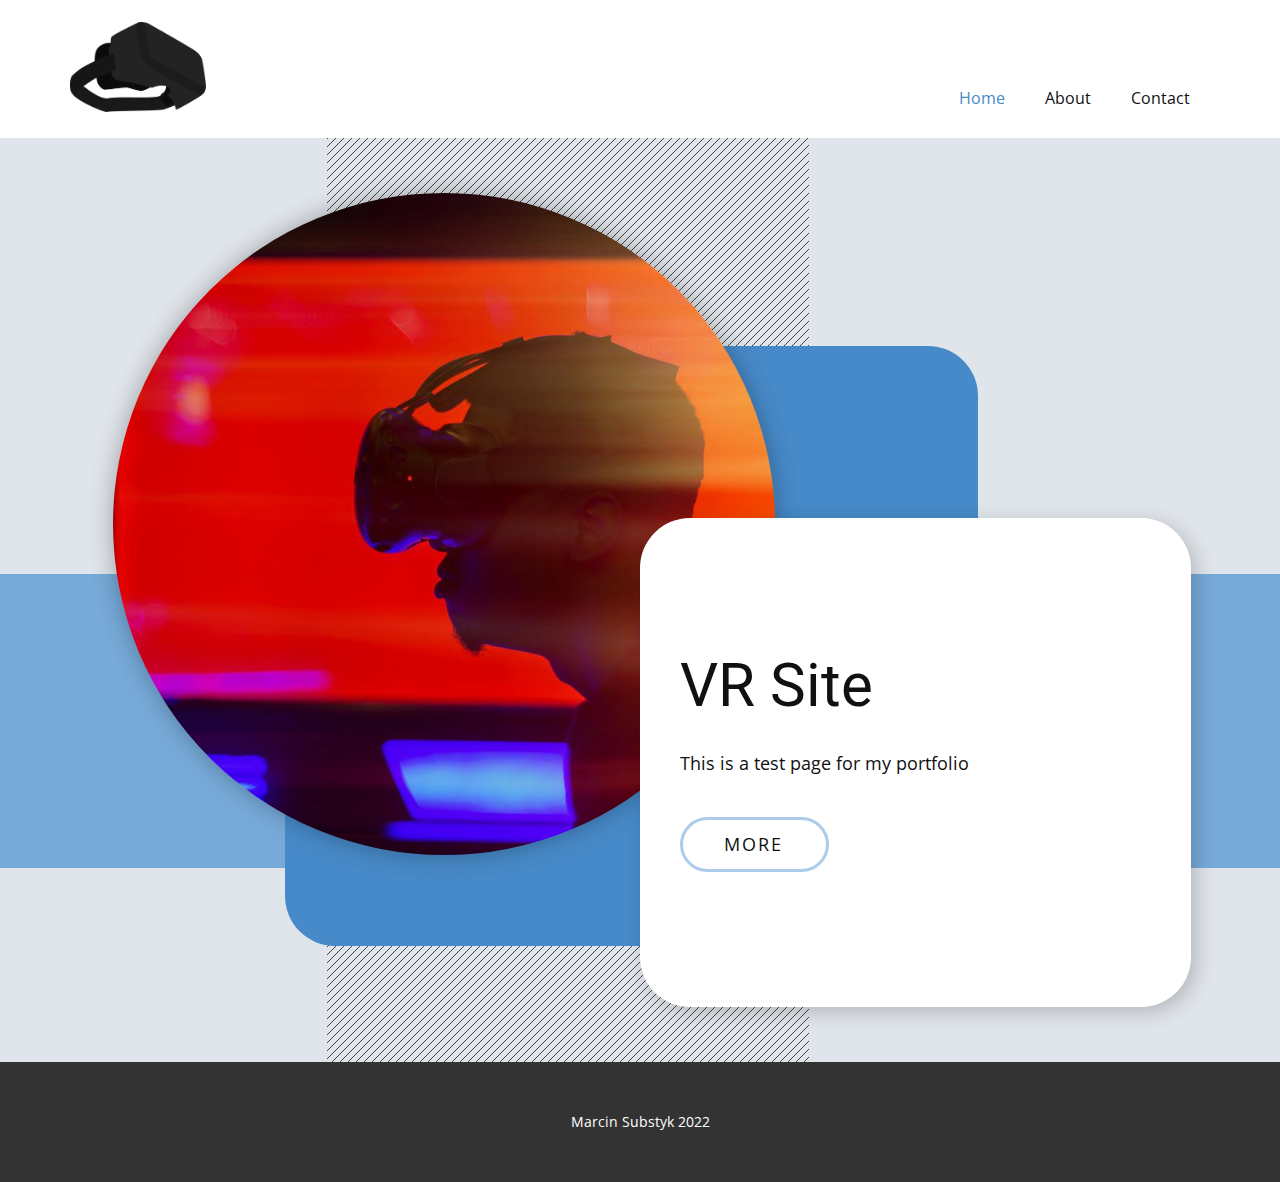
<file: HTML/index.html>
<!DOCTYPE html>
<html style="font-size: 16px;">
  <head>
    <meta name="viewport" content="width=device-width, initial-scale=1.0">
    <meta charset="utf-8">
    <meta name="keywords" content="VR">
    <meta name="description" content="Test site to portfolio - Marcin Substyk">
    <title>Home</title>
    <link rel="stylesheet" href="page.css" media="screen">
<link rel="stylesheet" href="Home.css" media="screen">
    <script class="u-script" type="text/javascript" src="jquery.js" defer=""></script>
    <script class="u-script" type="text/javascript" src="page.js" defer=""></script>
    <link id="u-theme-google-font" rel="stylesheet" href="https://fonts.googleapis.com/css?family=Roboto:100,100i,300,300i,400,400i,500,500i,700,700i,900,900i|Open+Sans:300,300i,400,400i,500,500i,600,600i,700,700i,800,800i">
    
    
    <meta name="theme-color" content="#478ac9">
    <meta property="og:title" content="Home">
    <meta property="og:description" content="Test site to portfolio - Marcin Substyk">
    <meta property="og:type" content="website">
  </head>
  <body data-home-page="Home.html" data-home-page-title="Home" class="u-body u-xl-mode"><header class="u-clearfix u-header u-header" id="sec-1793"><div class="u-clearfix u-sheet u-valign-middle u-sheet-1">
        <a class="u-image u-logo u-image-1" data-image-width="1280" data-image-height="845">
          <img src="images/logo.png" class="u-logo-image u-logo-image-1">
        </a>
        <nav class="u-menu u-menu-dropdown u-offcanvas u-menu-1">
          <div class="menu-collapse" style="font-size: 1rem; letter-spacing: 0px;">
            <a class="u-button-style u-custom-left-right-menu-spacing u-custom-padding-bottom u-custom-top-bottom-menu-spacing u-nav-link u-text-active-palette-1-base u-text-hover-palette-2-base" href="#">
              <svg class="u-svg-link" viewBox="0 0 24 24"><use xmlns:xlink="http://www.w3.org/1999/xlink" xlink:href="#menu-hamburger"></use></svg>
              <svg class="u-svg-content" version="1.1" id="menu-hamburger" viewBox="0 0 16 16" x="0px" y="0px" xmlns:xlink="http://www.w3.org/1999/xlink" xmlns="http://www.w3.org/2000/svg"><g><rect y="1" width="16" height="2"></rect><rect y="7" width="16" height="2"></rect><rect y="13" width="16" height="2"></rect>
</g></svg>
            </a>
          </div>
          <div class="u-custom-menu u-nav-container">
            <ul class="u-nav u-unstyled u-nav-1"><li class="u-nav-item"><a class="u-button-style u-nav-link u-text-active-palette-1-base u-text-hover-palette-2-base" href="Home.html" style="padding: 10px 20px;">Home</a>
</li><li class="u-nav-item"><a class="u-button-style u-nav-link u-text-active-palette-1-base u-text-hover-palette-2-base" href="https://magikit.github.io/" style="padding: 10px 20px;">About</a>
</li><li class="u-nav-item"><a class="u-button-style u-nav-link u-text-active-palette-1-base u-text-hover-palette-2-base" href="https://magikit.github.io/" target="_blank" style="padding: 10px 20px;">Contact</a>
</li></ul>
          </div>
          <div class="u-custom-menu u-nav-container-collapse">
            <div class="u-black u-container-style u-inner-container-layout u-opacity u-opacity-95 u-sidenav">
              <div class="u-inner-container-layout u-sidenav-overflow">
                <div class="u-menu-close"></div>
                <ul class="u-align-center u-nav u-popupmenu-items u-unstyled u-nav-2"><li class="u-nav-item"><a class="u-button-style u-nav-link" href="Home.html">Home</a>
</li><li class="u-nav-item"><a class="u-button-style u-nav-link" href="https://magikit.github.io/">About</a>
</li><li class="u-nav-item"><a class="u-button-style u-nav-link" href="https://magikit.github.io/" target="_blank">Contact</a>
</li></ul>
              </div>
            </div>
            <div class="u-black u-menu-overlay u-opacity u-opacity-70"></div>
          </div>
        </nav>
      </div></header>
    <section class="u-clearfix u-palette-5-light-2 u-valign-middle-xs u-section-1" id="carousel_135c">
      <div class="u-container-style u-group u-image u-image-tiles u-image-1" data-image-width="64" data-image-height="80">
        <div class="u-container-layout u-container-layout-1"></div>
      </div>
      <div class="u-expanded-width u-palette-1-light-1 u-shape u-shape-rectangle u-shape-1"></div>
      <div class="u-palette-1-base u-radius-50 u-shape u-shape-round u-shape-2"></div>
      <div class="u-image u-image-circle u-image-2" data-image-width="1280" data-image-height="854"></div>
      <div class="u-container-style u-group u-radius-50 u-shape-round u-white u-group-2">
        <div class="u-container-layout u-valign-middle u-container-layout-2">
          <h2 class="u-text u-text-1">VR Site</h2>
          <p class="u-text u-text-2"> This is a test page for my portfolio<br>
          </p>
          <a href="https://github.com/magikit" class="u-active-palette-5-dark-3 u-border-3 u-border-active-palette-5-dark-3 u-border-hover-palette-5-dark-3 u-border-palette-1-light-2 u-btn u-btn-round u-button-style u-hover-palette-5-dark-3 u-none u-radius-50 u-text-active-white u-text-body-color u-text-hover-white u-btn-1" target="_blank">MORE</a>
        </div>
      </div>
    </section>
    
    
    <footer class="u-align-center u-clearfix u-footer u-grey-80 u-footer" id="sec-e43b"><div class="u-clearfix u-sheet u-sheet-1">
        <p class="u-small-text u-text u-text-variant u-text-1">Marcin Substyk 2022</p>
      </div></footer>
  </body>
</html>
</file>
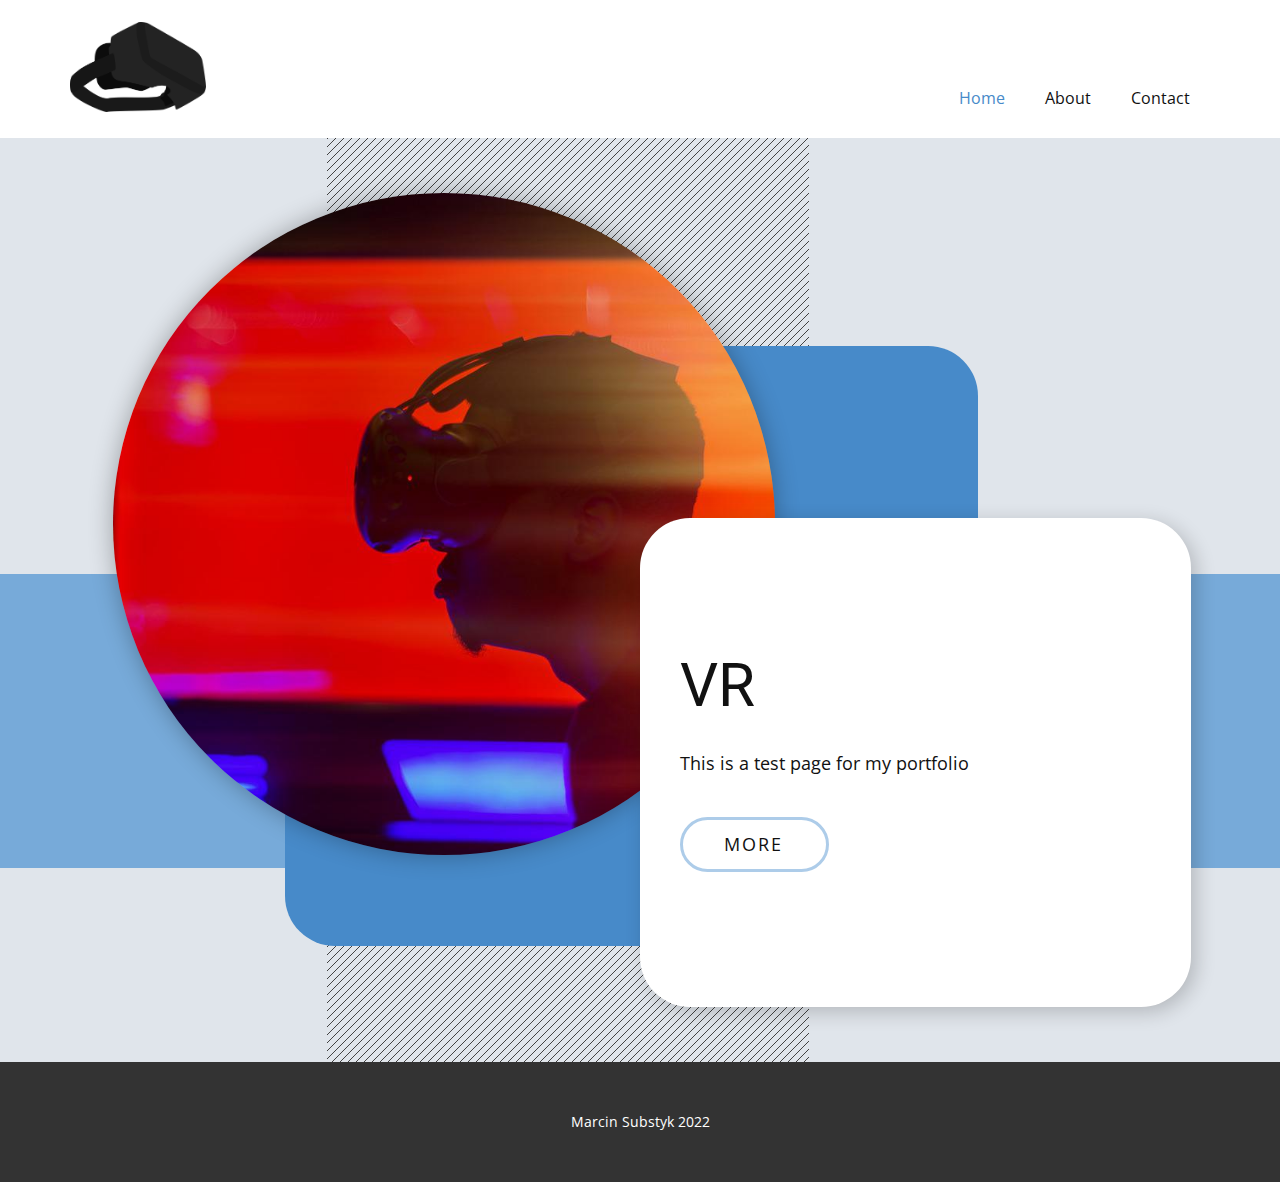
<file: HTML/Home.html>
<!DOCTYPE html>
<html style="font-size: 16px;">
  <head>
    <meta name="viewport" content="width=device-width, initial-scale=1.0">
    <meta charset="utf-8">
    <meta name="keywords" content="VR Games">
    <meta name="description" content="Test site to portfolio - Marcin Substyk">
    <title>Home</title>
    <link rel="stylesheet" href="page.css" media="screen">
<link rel="stylesheet" href="Home.css" media="screen">
    <script class="u-script" type="text/javascript" src="jquery.js" defer=""></script>
    <script class="u-script" type="text/javascript" src="page.js" defer=""></script>
    <link id="u-theme-google-font" rel="stylesheet" href="https://fonts.googleapis.com/css?family=Roboto:100,100i,300,300i,400,400i,500,500i,700,700i,900,900i|Open+Sans:300,300i,400,400i,500,500i,600,600i,700,700i,800,800i">
    
    

    <meta name="theme-color" content="#478ac9">
    <meta property="og:title" content="Home">
    <meta property="og:description" content="Test site to portfolio - Marcin Substyk">
    <meta property="og:type" content="website">
  </head>
  <body class="u-body u-xl-mode"><header class="u-clearfix u-header u-header" id="sec-1793"><div class="u-clearfix u-sheet u-valign-middle u-sheet-1">
        <a class="u-image u-logo u-image-1" data-image-width="1280" data-image-height="845">
          <img src="images/logo.png" class="u-logo-image u-logo-image-1">
        </a>
        <nav class="u-menu u-menu-dropdown u-offcanvas u-menu-1">
          <div class="menu-collapse" style="font-size: 1rem; letter-spacing: 0px;">
            <a class="u-button-style u-custom-left-right-menu-spacing u-custom-padding-bottom u-custom-top-bottom-menu-spacing u-nav-link u-text-active-palette-1-base u-text-hover-palette-2-base" href="#">
              <svg class="u-svg-link" viewBox="0 0 24 24"><use xmlns:xlink="http://www.w3.org/1999/xlink" xlink:href="#menu-hamburger"></use></svg>
              <svg class="u-svg-content" version="1.1" id="menu-hamburger" viewBox="0 0 16 16" x="0px" y="0px" xmlns:xlink="http://www.w3.org/1999/xlink" xmlns="http://www.w3.org/2000/svg"><g><rect y="1" width="16" height="2"></rect><rect y="7" width="16" height="2"></rect><rect y="13" width="16" height="2"></rect>
</g></svg>
            </a>
          </div>
          <div class="u-custom-menu u-nav-container">
            <ul class="u-nav u-unstyled u-nav-1"><li class="u-nav-item"><a class="u-button-style u-nav-link u-text-active-palette-1-base u-text-hover-palette-2-base" href="Home.html" style="padding: 10px 20px;">Home</a>
</li><li class="u-nav-item"><a class="u-button-style u-nav-link u-text-active-palette-1-base u-text-hover-palette-2-base" href="https://magikit.github.io/" style="padding: 10px 20px;">About</a>
</li><li class="u-nav-item"><a class="u-button-style u-nav-link u-text-active-palette-1-base u-text-hover-palette-2-base" href="https://magikit.github.io/" target="_blank" style="padding: 10px 20px;">Contact</a>
</li></ul>
          </div>
          <div class="u-custom-menu u-nav-container-collapse">
            <div class="u-black u-container-style u-inner-container-layout u-opacity u-opacity-95 u-sidenav">
              <div class="u-inner-container-layout u-sidenav-overflow">
                <div class="u-menu-close"></div>
                <ul class="u-align-center u-nav u-popupmenu-items u-unstyled u-nav-2"><li class="u-nav-item"><a class="u-button-style u-nav-link" href="Home.html">Home</a>
</li><li class="u-nav-item"><a class="u-button-style u-nav-link" href="https://magikit.github.io/">About</a>
</li><li class="u-nav-item"><a class="u-button-style u-nav-link" href="https://magikit.github.io/" target="_blank">Contact</a>
</li></ul>
              </div>
            </div>
            <div class="u-black u-menu-overlay u-opacity u-opacity-70"></div>
          </div>
        </nav>
      </div></header>
    <section class="u-clearfix u-palette-5-light-2 u-valign-middle-xs u-section-1" id="carousel_135c">
      <div class="u-container-style u-group u-image u-image-tiles u-image-1" data-image-width="64" data-image-height="80">
        <div class="u-container-layout u-container-layout-1"></div>
      </div>
      <div class="u-expanded-width u-palette-1-light-1 u-shape u-shape-rectangle u-shape-1"></div>
      <div class="u-palette-1-base u-radius-50 u-shape u-shape-round u-shape-2"></div>
      <div class="u-image u-image-circle u-image-2" data-image-width="1280" data-image-height="854"></div>
      <div class="u-container-style u-group u-radius-50 u-shape-round u-white u-group-2">
        <div class="u-container-layout u-valign-middle u-container-layout-2">
          <h2 class="u-text u-text-1">VR</h2>
          <p class="u-text u-text-2"> This is a test page for my portfolio<br>
          </p>
          <a href="https://github.com/magikit" class="u-active-palette-5-dark-3 u-border-3 u-border-active-palette-5-dark-3 u-border-hover-palette-5-dark-3 u-border-palette-1-light-2 u-btn u-btn-round u-button-style u-hover-palette-5-dark-3 u-none u-radius-50 u-text-active-white u-text-body-color u-text-hover-white u-btn-1" target="_blank">MORE</a>
        </div>
      </div>
    </section>
    
    
    <footer class="u-align-center u-clearfix u-footer u-grey-80 u-footer" id="sec-e43b"><div class="u-clearfix u-sheet u-sheet-1">
        <p class="u-small-text u-text u-text-variant u-text-1">Marcin Substyk 2022</p>
      </div></footer>
  </body>
</html>
</file>
